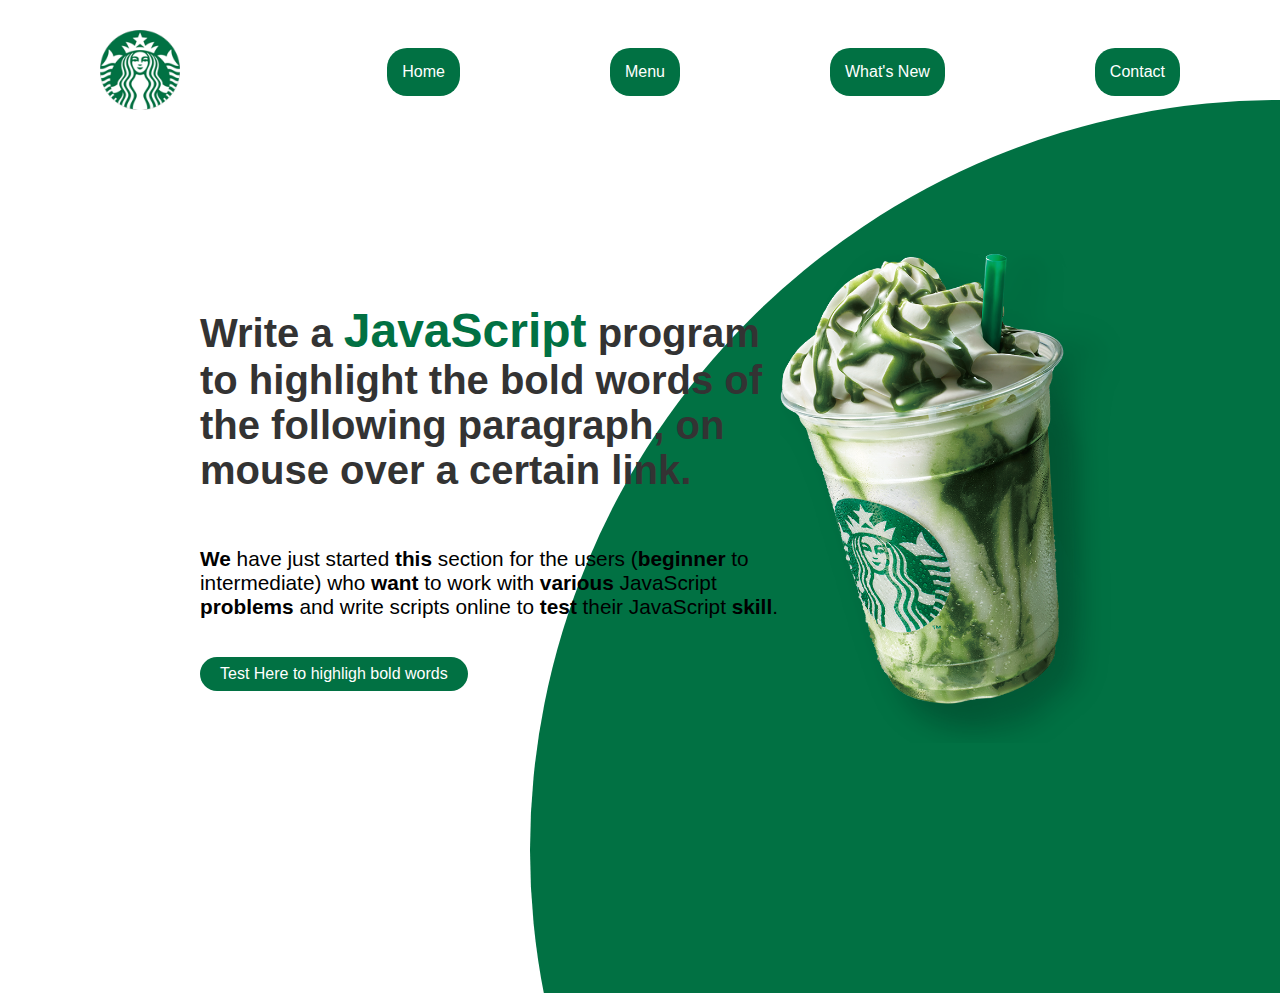
<file: index.html>
<!DOCTYPE html>
<html lang="en">
  <head>
    <meta charset="UTF-8" />
    <title>Exer 9</title>
    <link rel="stylesheet" href="/style.css" />
    <script src="exer.js"></script>
  </head>
  <body>
    <section>
      <div class="circle"></div>
      <header>
        <a href="#"><img src="/images/logo.png" class="logo" /></a>
        <ul>
          <li><a href="#">Home</a></li>
          <li><a href="#">Menu</a></li>
          <li><a href="#">What's New</a></li>
          <li><a href="#">Contact</a></li>
        </ul>
      </header>

      <div class="content">
        <div class="textBox">
          <h1 onmouseover="mouseOver()" onmouseout="mouseOut()">
            <b>
              Write a <span>JavaScript</span> program to highlight the bold
              words of the following paragraph, on mouse over a certain link.
            </b>
          </h1>
          <br />
          <br />
          <br />
          <p>
            <strong>We</strong> have just started <strong>this</strong> section
            for the users (<strong>beginner</strong> to intermediate) who
            <strong>want</strong> to work with
            <strong>various</strong> JavaScript <strong>problems</strong> and
            write scripts online to <strong>test</strong> their JavaScript
            <strong>skill</strong>.
          </p>
          <br />
          <a href="#" onmouseover="mouseOver()" onmouseout="mouseOut()"
            >Test Here to highligh bold words</a
          >
        </div>
        <div class="imgBox">
          <img src="/images/img2.png" alt="starbucks" />
        </div>
      </div>
    </section>
  </body>
</html>
</file>
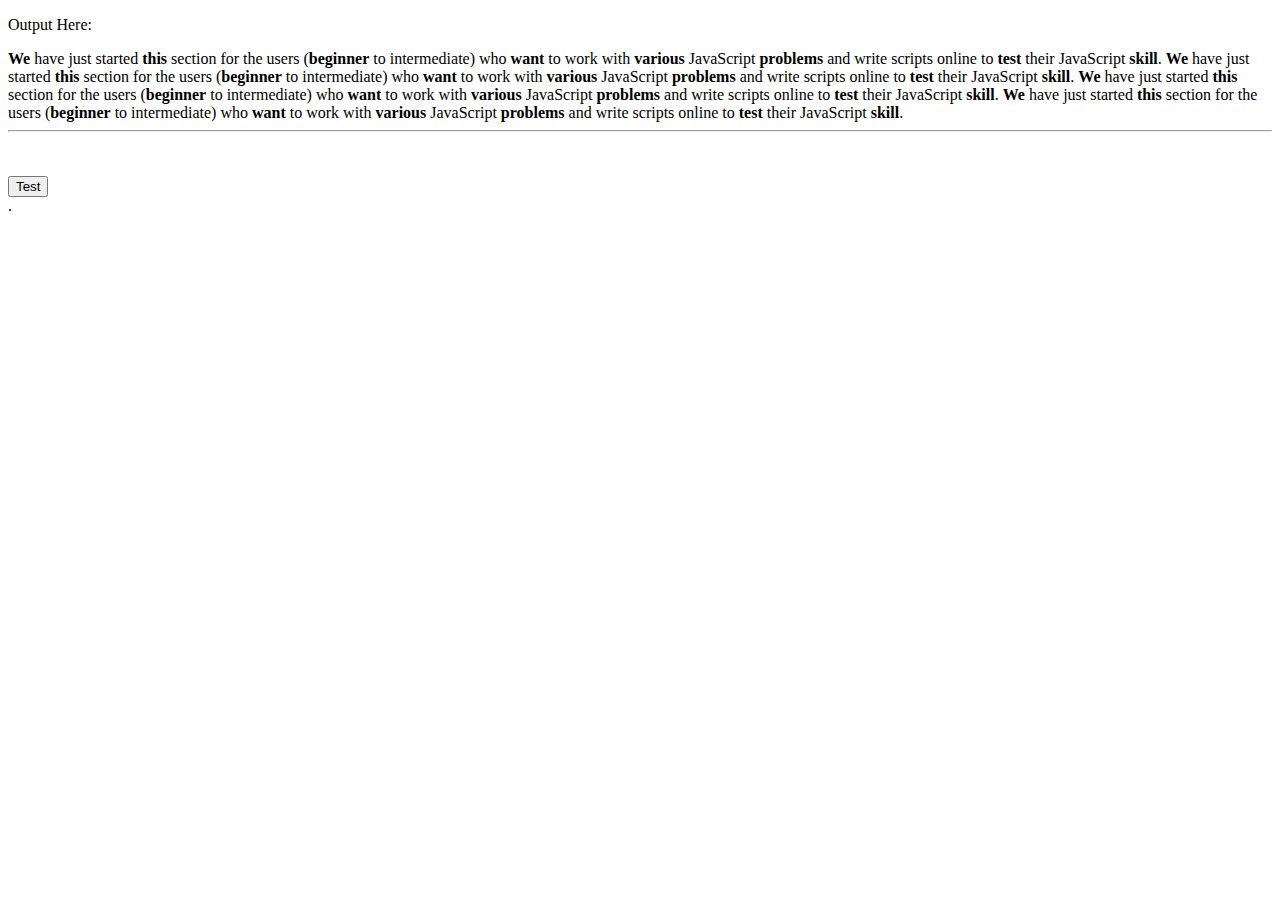
<file: test.html>
<!DOCTYPE html>
<html lang="en">
  <head>
    <meta charset="utf-8" />
    <title>Change the Background Color Dynamically with JavaScript</title>

    <script>
      // Function to change heading background color
      function changeHeadingBg() {
        // document.getElementsByTagName("strong")[0].style.backgroundColor =
        // "yellow";

        let x = document.getElementById("input");
        x.getElementsByTagName("strong")["3"].style.backgroundColor = "yellow";
      }
    </script>
  </head>
  <body>
    <p>Output Here:</p>
    <div id="input">
      <!-- TODO: Add elements here if necessary -->
      <strong>We</strong> have just started <strong>this</strong> section for
      the users (<strong>beginner</strong> to intermediate) who
      <strong>want</strong> to work with <strong>various</strong> JavaScript
      <strong>problems</strong> and write scripts online to
      <strong>test</strong> their JavaScript <strong>skill</strong>.
      <strong>We</strong> have just started <strong>this</strong> section for
      the users (<strong>beginner</strong> to intermediate) who
      <strong>want</strong> to work with <strong>various</strong> JavaScript
      <strong>problems</strong> and write scripts online to
      <strong>test</strong> their JavaScript <strong>skill</strong>.
      <strong>We</strong> have just started <strong>this</strong> section for
      the users (<strong>beginner</strong> to intermediate) who
      <strong>want</strong> to work with <strong>various</strong> JavaScript
      <strong>problems</strong> and write scripts online to
      <strong>test</strong> their JavaScript <strong>skill</strong>.
      <strong>We</strong> have just started <strong>this</strong> section for
      the users (<strong>beginner</strong> to intermediate) who
      <strong>want</strong> to work with <strong>various</strong> JavaScript
      <strong>problems</strong> and write scripts online to
      <strong>test</strong> their JavaScript <strong>skill</strong>.

      <hr />
      <br />
    </div>

    <br />
    <div>
      <button onclick="changeHeadingBg('')">Test</button>
    </div>
  </body>
</html>
.
</file>
<file: style.css>
* {
  margin: 0;
  padding: 0;
  box-sizing: border-box;
  font-family: sans-serif;
}

/*Section and Header*/
section {
  position: relative;
  width: 100%;
  padding: 100px;
  display: flex;
  justify-content: space-between;
  align-items: center;
  background: #fff;
}

header {
  position: absolute;
  top: 0;
  left: 0;
  width: 100%;
  padding: 30px 100px;
  display: flex;
  justify-content: space-between;
  align-items: center;
}

header .logo {
  position: relative;
  max-width: 80px;
}

header ul {
  position: relative;
  display: flex;
}
header ul li {
  list-style: none;
  margin-left: 100px;
}

header ul li a {
  display: inline-block;
  color: white;
  font-weight: 500;
  font-size: 1em;
  margin-left: 50px;
  text-decoration: none;
  background-color: #017143;
  border-radius: 20px;
  padding: 15px;
}

/*Circle*/
.circle {
  position: absolute;
  top: 0;
  left: 0;
  width: 100%;
  height: 100%;
  background-color: #017143;
  clip-path: circle(750px at right 850px);
}

/*DIV Class:content*/
.content {
  position: relative;
  width: 100%;
  display: flex;
  justify-content: space-between;
  align-items: center;
  margin: 50px;
  padding: 50px;
}

div .textBox {
  position: relative;
  max-width: 600px;
}
span {
  color: #017143;
  font-size: 1.2em;
  font-weight: 800;
}

h1 {
  color: #333;
  font-size: 2.5em;
  padding-bottom: none;
}

p {
  font-size: 1.3em;
}

div .textBox a {
  display: inline-block;
  margin-top: 20px;
  padding: 8px 20px;
  background: #017143;
  color: #fff;
  border-radius: 50px;
  text-decoration: none;
}

/*Images*/

div .imgBox {
  display: flex;
  width: 300px;
  justify-content: flex-start;
  margin: 50px 0;
}

div .imgBox img {
  max-width: 340px;
}
</file>
